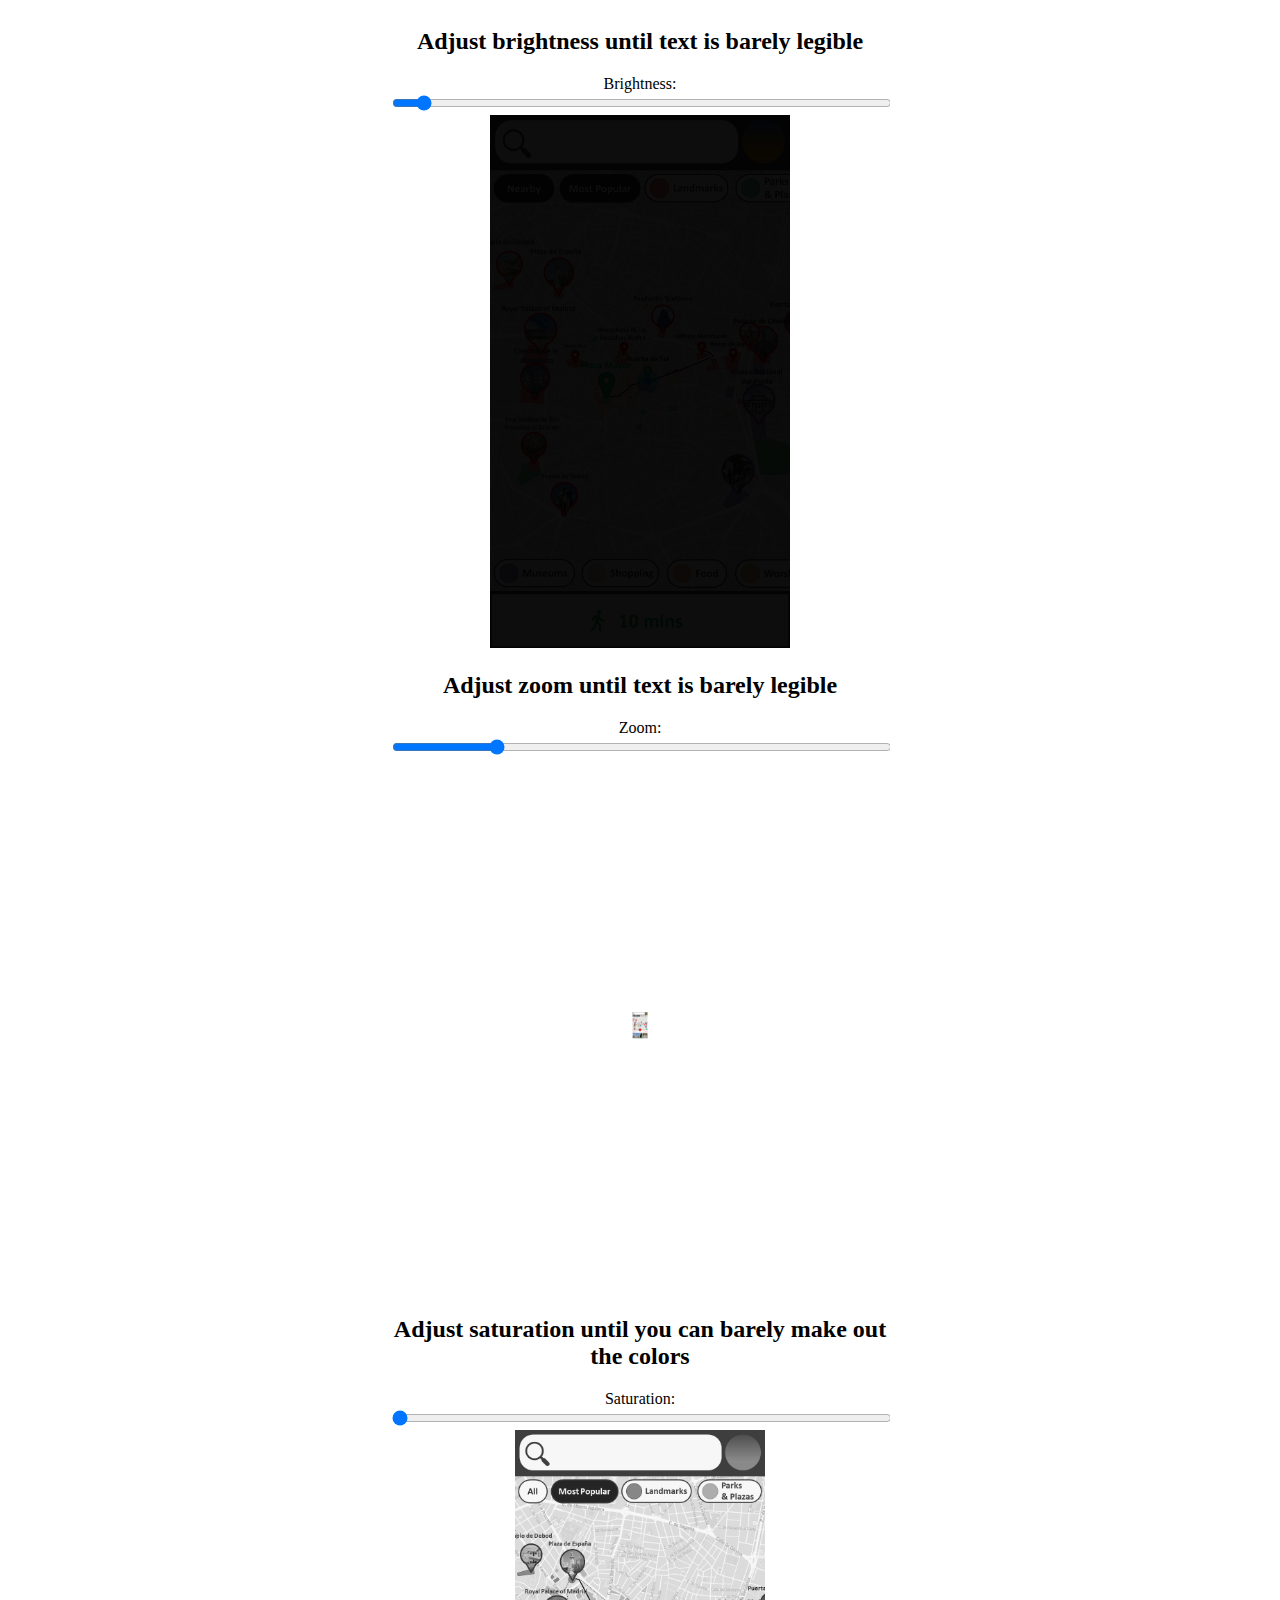
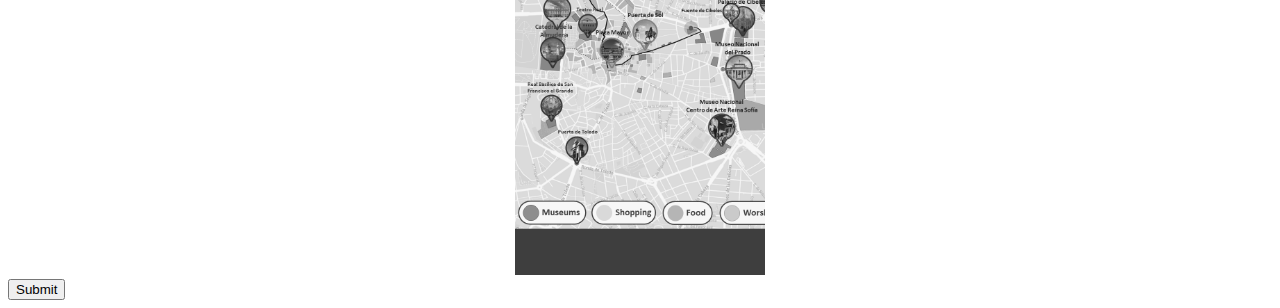
<file: experiment/index.html>
<!DOCTYPE html>
<html lang="en">
<head>
<meta charset="UTF-8">
<meta name="viewport" content="width=device-width, initial-scale=1.0">
<title>Experiment</title>
<link rel="stylesheet" href="styles.css">
</head>
<body>
  <div class="container">
    <h2>Adjust brightness until text is barely legible</h2>
    <label for="brightnessRange1">Brightness:</label>
    <input type="range" min="0" max="100" value="5" class="slider" id="brightnessRange1">
    <div class="image-container">
      <img id="image1" src="prototype_page-0006.jpg" alt="Example Image 1">
    </div>
  </div>

  <div class="container">
    <h2>Adjust zoom until text is barely legible</h2>
    <label for="zoomRange2">Zoom:</label>
    <input type="range" min="0" max="100" value="20" class="slider" id="zoomRange2">
    <div class="image-container">
      <img id="image2" src="prototype_page-0007.jpg" alt="Example Image 2">
    </div>
  </div>

  <div class="container">
    <h2>Adjust saturation until you can barely make out the colors</h2>
    <label for="saturationRange3">Saturation:</label>
    <input type="range" min="0" max="100" value="0" class="slider" id="saturationRange3">
    <div class="image-container">
      <img id="image3" src="colors.png" alt="Example Image 3" class="default">
    </div>
  </div>

  <button id="submitButton">Submit</button>

  <script src="script.js"></script>
</body>
</html>
</file>
<file: experiment/styles.css>
.container {
  max-width: 500px; 
  margin: 0 auto; 
  text-align: center; 
  overflow: hidden; 
}

.slider {
  width: 100%; 
}



#feedback {
  margin-top: 20px;
  font-weight: bold; 
}


#image1 {
  width: 60%;
  filter: brightness(5%); 
}
  
#image2 {
  width: 60%;
  transform: scale(0.05); 
}

#image3 {
  width: 50%;
  filter: saturate(0%);
}
</file>
